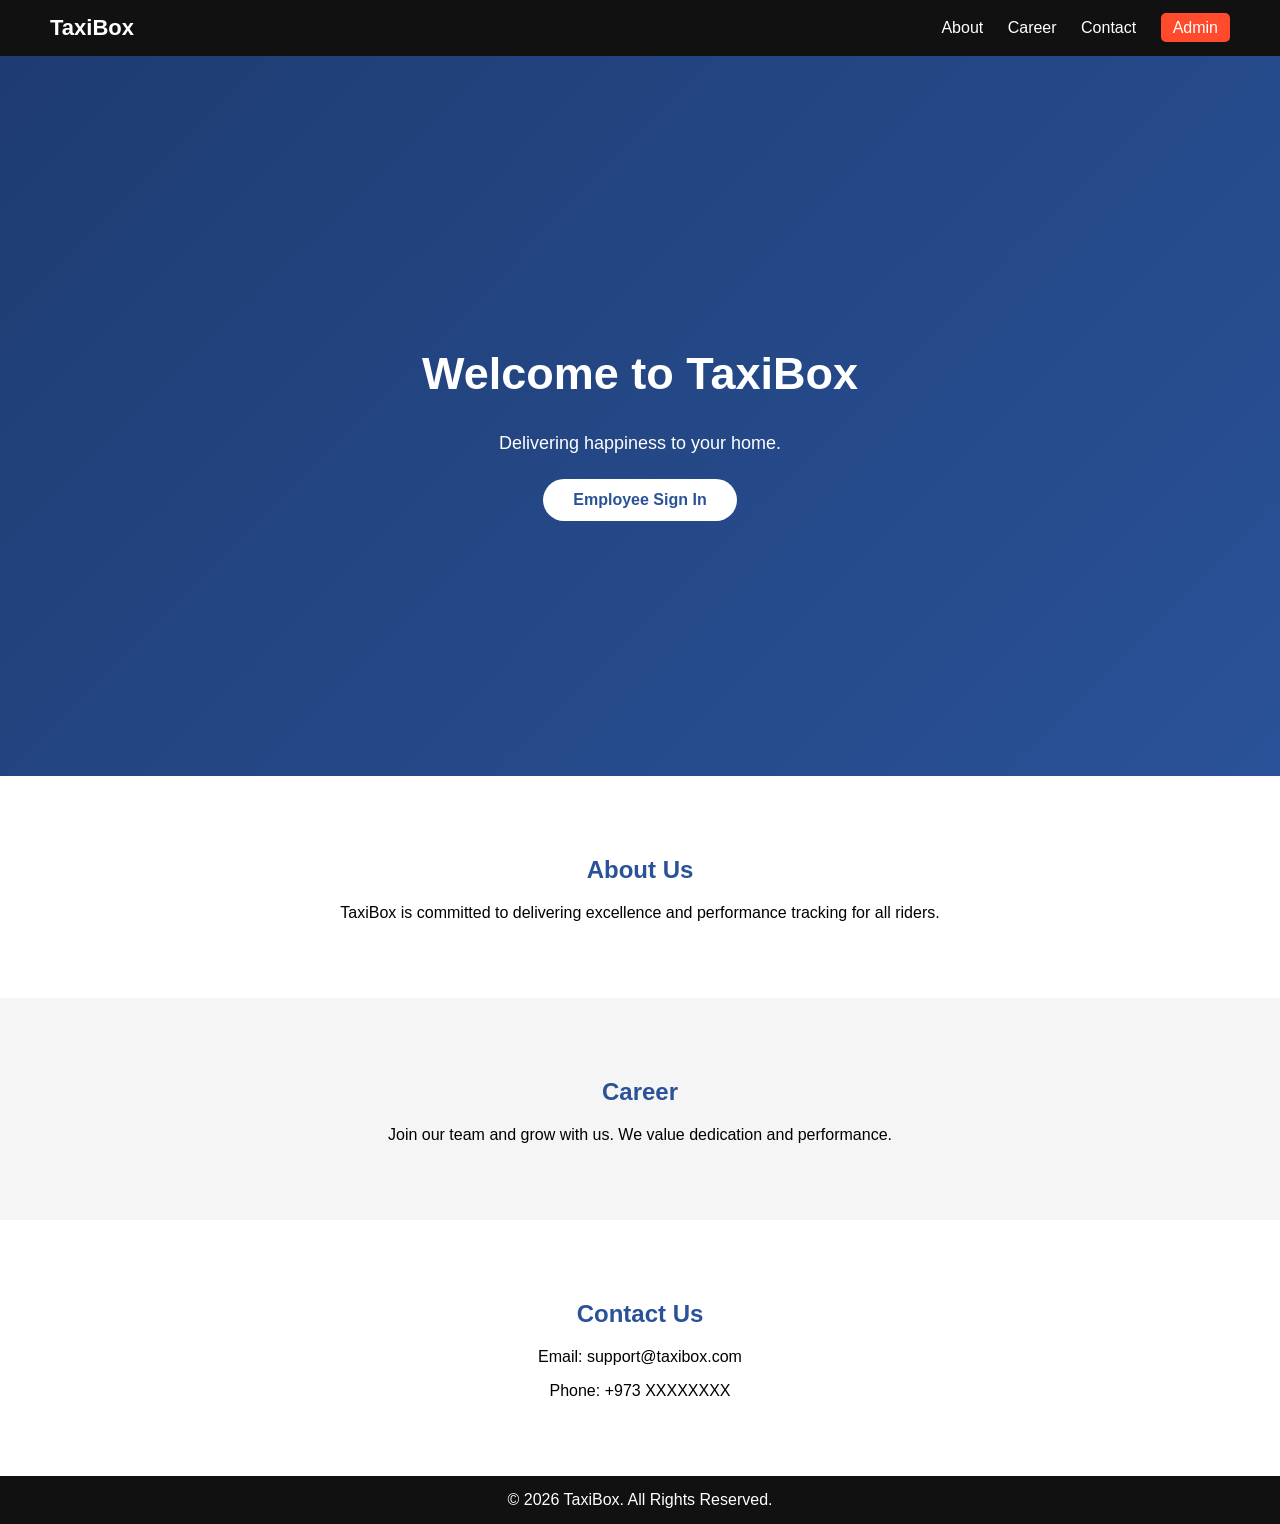
<file: index.html>
<!DOCTYPE html>
<html>
<head>
    <title>TaxiBox | Employee Portal</title>
    <link rel="stylesheet" href="style.css">
</head>

<body>

<!-- ===== NAVBAR ===== -->
<header class="navbar">
    <div class="logo">TaxiBox</div>
    <nav>
        <a href="#about">About</a>
        <a href="#career">Career</a>
        <a href="#contact">Contact</a>
        <a href="admin-login.html" class="admin-link">Admin</a>
    </nav>
</header>

<!-- ===== HERO SECTION ===== -->
<section class="hero">
    <h1>Welcome to TaxiBox</h1>
    <p>Delivering happiness to your home.</p>
    <a href="login.html" class="hero-btn">Employee Sign In</a>
</section>

<!-- ===== ABOUT ===== -->
<section id="about" class="section">
    <h2>About Us</h2>
    <p>TaxiBox is committed to delivering excellence and performance tracking for all riders.</p>
</section>

<!-- ===== CAREER ===== -->
<section id="career" class="section light">
    <h2>Career</h2>
    <p>Join our team and grow with us. We value dedication and performance.</p>
</section>

<!-- ===== CONTACT ===== -->
<section id="contact" class="section">
    <h2>Contact Us</h2>
    <p>Email: support@taxibox.com</p>
    <p>Phone: +973 XXXXXXXX</p>
</section>

<footer>
    © 2026 TaxiBox. All Rights Reserved.
</footer>

</body>
</html>
</file>
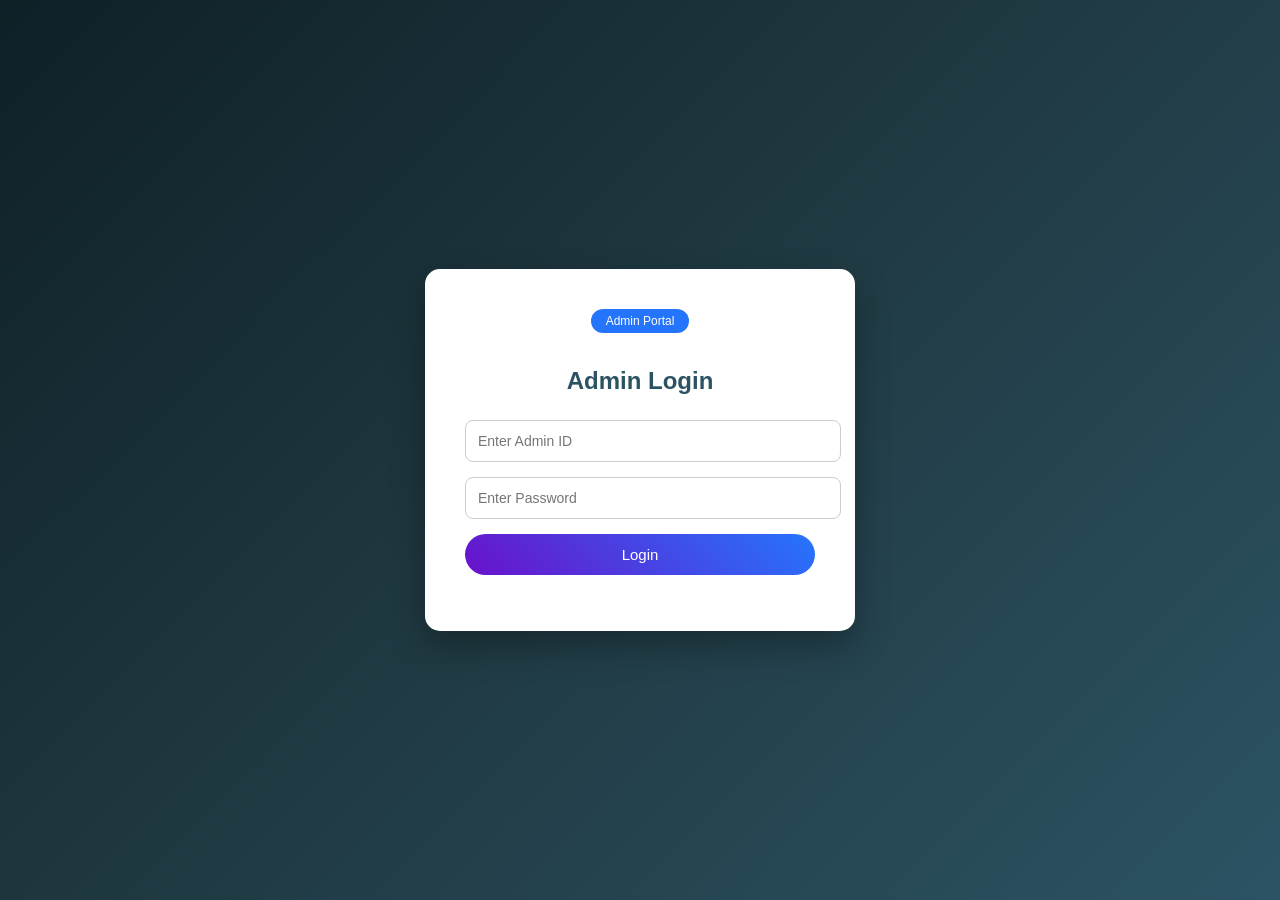
<file: admin-login.html>
<!DOCTYPE html>
<html>
<head>
    <title>Admin Login</title>
    <link rel="stylesheet" href="style.css">
</head>

<body class="login-body">

<div class="login-card">

    <div class="role-badge">Admin Portal</div>
    <h2>Admin Login</h2>

    <form id="adminForm">
        <input type="text" id="adminId" placeholder="Enter Admin ID" required>
        <input type="password" id="adminPassword" placeholder="Enter Password" required>

        <button type="submit" class="login-btn">Login</button>
    </form>

    <p id="error" style="color:red;"></p>

</div>

<script>
document.getElementById("adminForm").addEventListener("submit", function(e){

    e.preventDefault(); // 🚀 VERY IMPORTANT (Stops page refresh)

    const id = document.getElementById("adminId").value.trim();
    const pass = document.getElementById("adminPassword").value.trim();

    const ADMIN_ID = "admin1";
    const ADMIN_PASS = "1234";

    if(id === ADMIN_ID && pass === ADMIN_PASS){

        sessionStorage.setItem("role", "admin");
        window.location.href = "admin-dashboard.html";

    } else {
        document.getElementById("error").innerText = "Invalid Admin Credentials";
    }

});
</script>

</body>
</html>
</file>
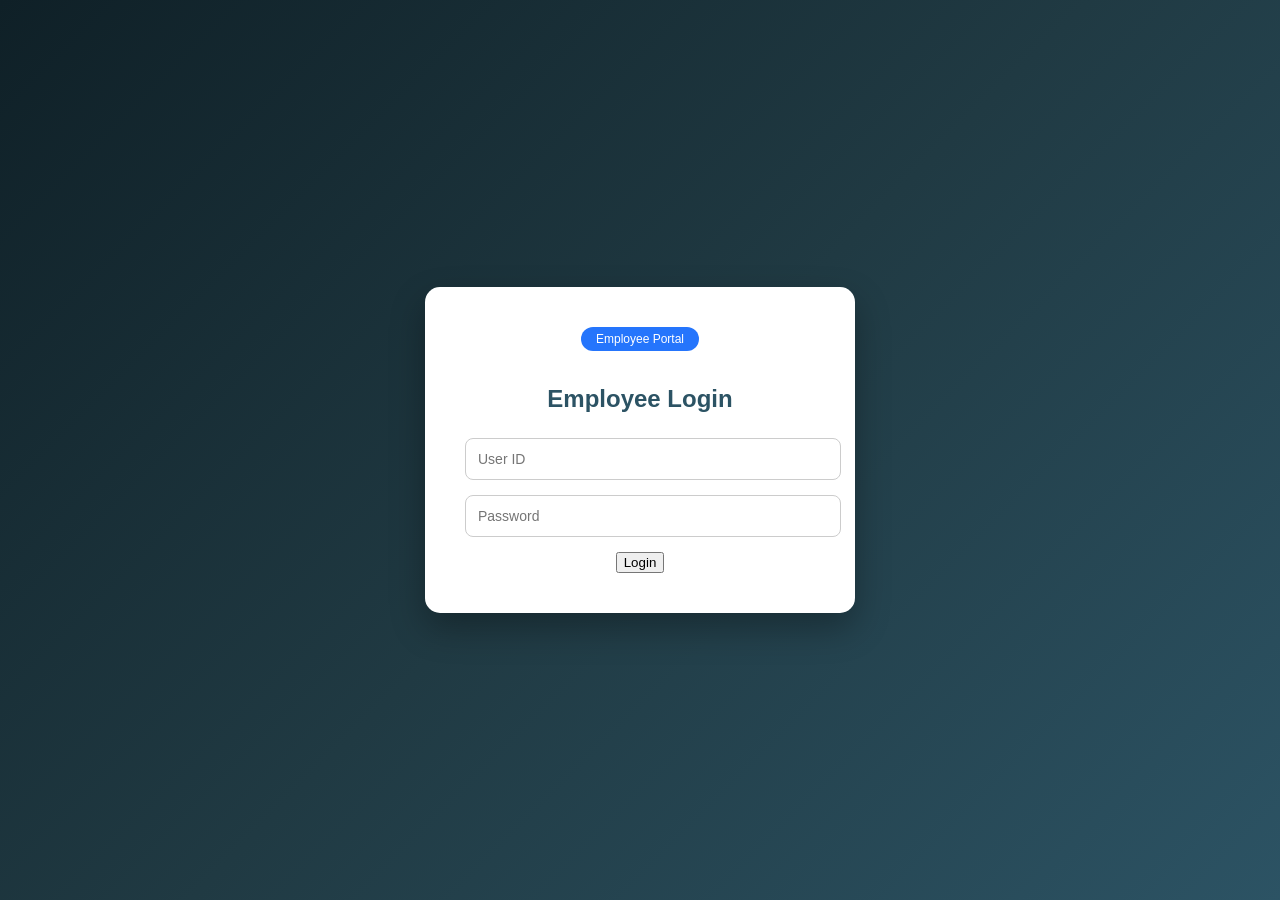
<file: employee.html>
<!DOCTYPE html>
<html>
<head>
    <title>Employee Dashboard</title>
    <link rel="stylesheet" href="style.css">
</head>

<body class="login-body">

<script>
if (sessionStorage.getItem("role") !== "rider") {
    window.location.href = "login.html";
}
</script>

<div class="login-card">
    <h2>Welcome <span id="name"></span></h2>

    <p>Performance: <span id="performance"></span></p>
    <p>Record: <span id="record"></span></p>

    <a id="pdfLink" target="_blank">View PDF</a>
    <br><br>

    <button class="login-btn" onclick="logout()">Logout</button>
</div>

<script>
function logout(){
    sessionStorage.clear();
    window.location.href = "login.html";
}

const employeeId = sessionStorage.getItem("employeeId");

fetch("https://docs.google.com/spreadsheets/d/e/2PACX-1vRcyRF_oS_SGrk-F-Urp3YhtwbPG2FESw0CfEh7tS-pZ9fJhY6VPLTIGVD1wLD-VZE16htkQMBJ0RNa/pub?output=csv")
.then(res => res.text())
.then(data => {
    const rows = data.split("\n");

    rows.forEach(row => {
        const cols = row.split(",");

        if(cols[0] === employeeId){
            document.getElementById("name").innerText = cols[1];
            document.getElementById("performance").innerText = cols[2];
            document.getElementById("record").innerText = cols[3];
            document.getElementById("pdfLink").href = cols[4];
        }
    });
});
</script>

</body>
</html>
</file>
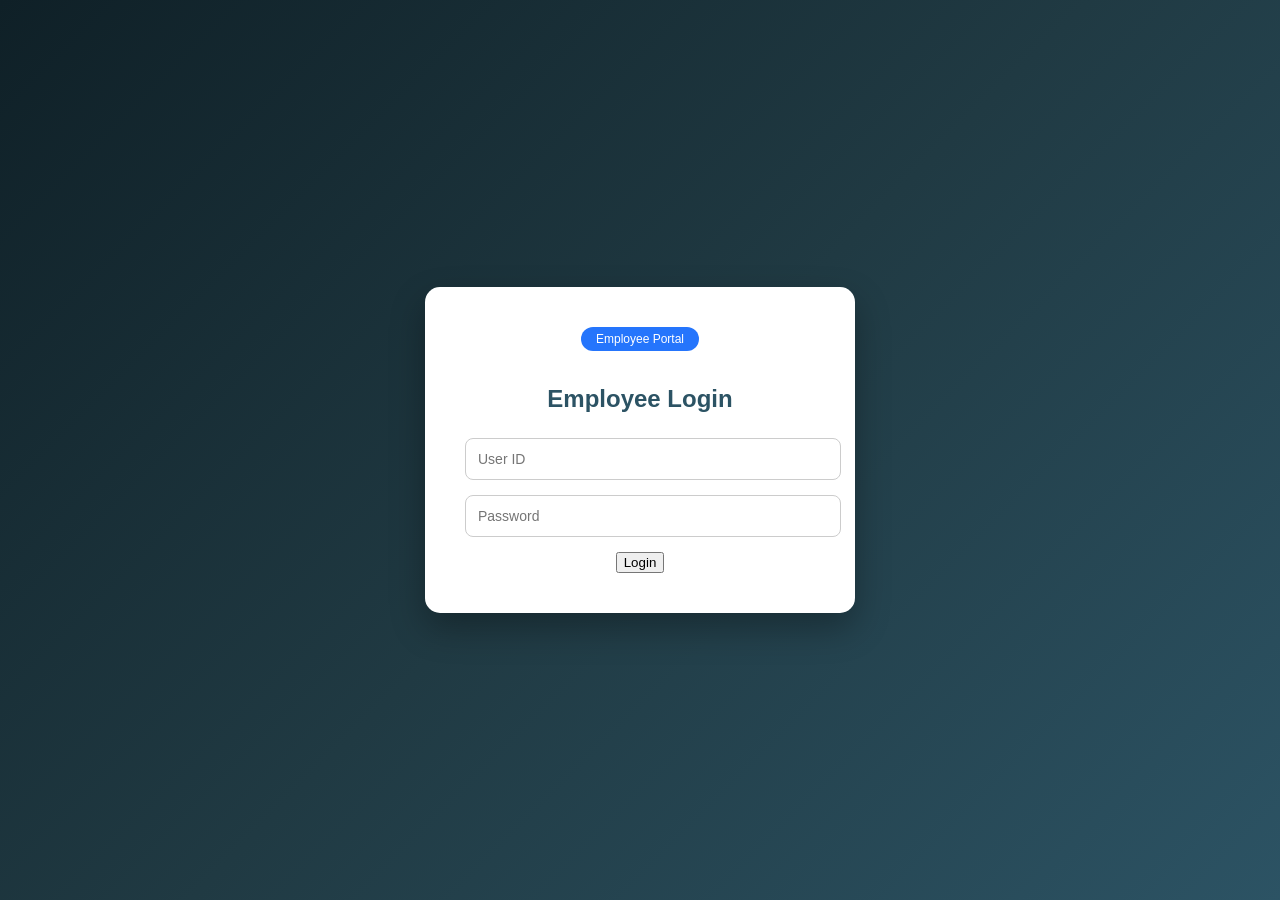
<file: login.html>
<!DOCTYPE html>
<html>
<head>
    <title>Employee Login</title>
    <link rel="stylesheet" href="style.css">
</head>

<body class="login-body">

<div class="login-card">
    <div class="role-badge">Employee Portal</div>
    <h2>Employee Login</h2>

   <input type="text" id="userID" placeholder="User ID">
<input type="password" id="password" placeholder="Password">
<button onclick="login()">Login</button>

<script src="login.js"></script>
</div>
</body>
</html>
</file>
<file: style.css>
/* ===== GLOBAL ===== */
body {
    margin: 0;
    font-family: 'Segoe UI', sans-serif;
}

/* ===== LOGIN BACKGROUND ===== */
.login-body {
    height: 100vh;
    display: flex;
    justify-content: center;
    align-items: center;
    background: linear-gradient(135deg, #0f2027, #203a43, #2c5364);
}

/* ===== LOGIN CARD ===== */
.login-card {
    background: white;
    padding: 40px;
    width: 350px;
    border-radius: 15px;
    box-shadow: 0px 15px 35px rgba(0,0,0,0.3);
    text-align: center;
}

.login-card h2 {
    margin-bottom: 25px;
    color: #2c5364;
}

/* ===== ROLE BADGE ===== */
.role-badge {
    background: #2575fc;
    color: white;
    padding: 5px 15px;
    border-radius: 20px;
    font-size: 12px;
    display: inline-block;
    margin-bottom: 15px;
}

/* ===== INPUTS ===== */
.login-card input {
    width: 100%;
    padding: 12px;
    margin-bottom: 15px;
    border-radius: 8px;
    border: 1px solid #ccc;
    font-size: 14px;
    transition: 0.3s;
}

.login-card input:focus {
    border-color: #2c5364;
    outline: none;
    box-shadow: 0 0 8px rgba(44,83,100,0.4);
}

/* ===== BUTTON ===== */
.login-btn {
    width: 100%;
    padding: 12px;
    border: none;
    border-radius: 25px;
    background: linear-gradient(45deg, #6a11cb, #2575fc);
    color: white;
    font-size: 15px;
    cursor: pointer;
    transition: 0.3s;
}

.login-btn:hover {
    transform: scale(1.05);
}

/* ===== NAVBAR ===== */
.navbar {
    background: #111;
    color: white;
    display: flex;
    justify-content: space-between;
    padding: 15px 50px;
    align-items: center;
}

.navbar .logo {
    font-size: 22px;
    font-weight: bold;
}

.navbar nav a {
    color: white;
    text-decoration: none;
    margin-left: 20px;
    transition: 0.3s;
}

.navbar nav a:hover {
    color: #2575fc;
}

.admin-link {
    background: #ff4b2b;
    padding: 6px 12px;
    border-radius: 5px;
}

/* ===== HERO ===== */
.hero {
    height: 80vh;
    background: linear-gradient(135deg, #1e3c72, #2a5298);
    color: white;
    display: flex;
    flex-direction: column;
    justify-content: center;
    align-items: center;
    text-align: center;
}

.hero h1 {
    font-size: 45px;
    margin-bottom: 15px;
}

.hero p {
    font-size: 18px;
    margin-bottom: 25px;
}

.hero-btn {
    background: white;
    color: #2a5298;
    padding: 12px 30px;
    border-radius: 25px;
    text-decoration: none;
    font-weight: bold;
    transition: 0.3s;
}

.hero-btn:hover {
    transform: scale(1.05);
}

/* ===== SECTIONS ===== */
.section {
    padding: 60px 80px;
    text-align: center;
}

.section.light {
    background: #f5f5f5;
}

.section h2 {
    margin-bottom: 20px;
    color: #2a5298;
}

/* ===== FOOTER ===== */
footer {
    background: #111;
    color: white;
    text-align: center;
    padding: 15px;
}
</file>
